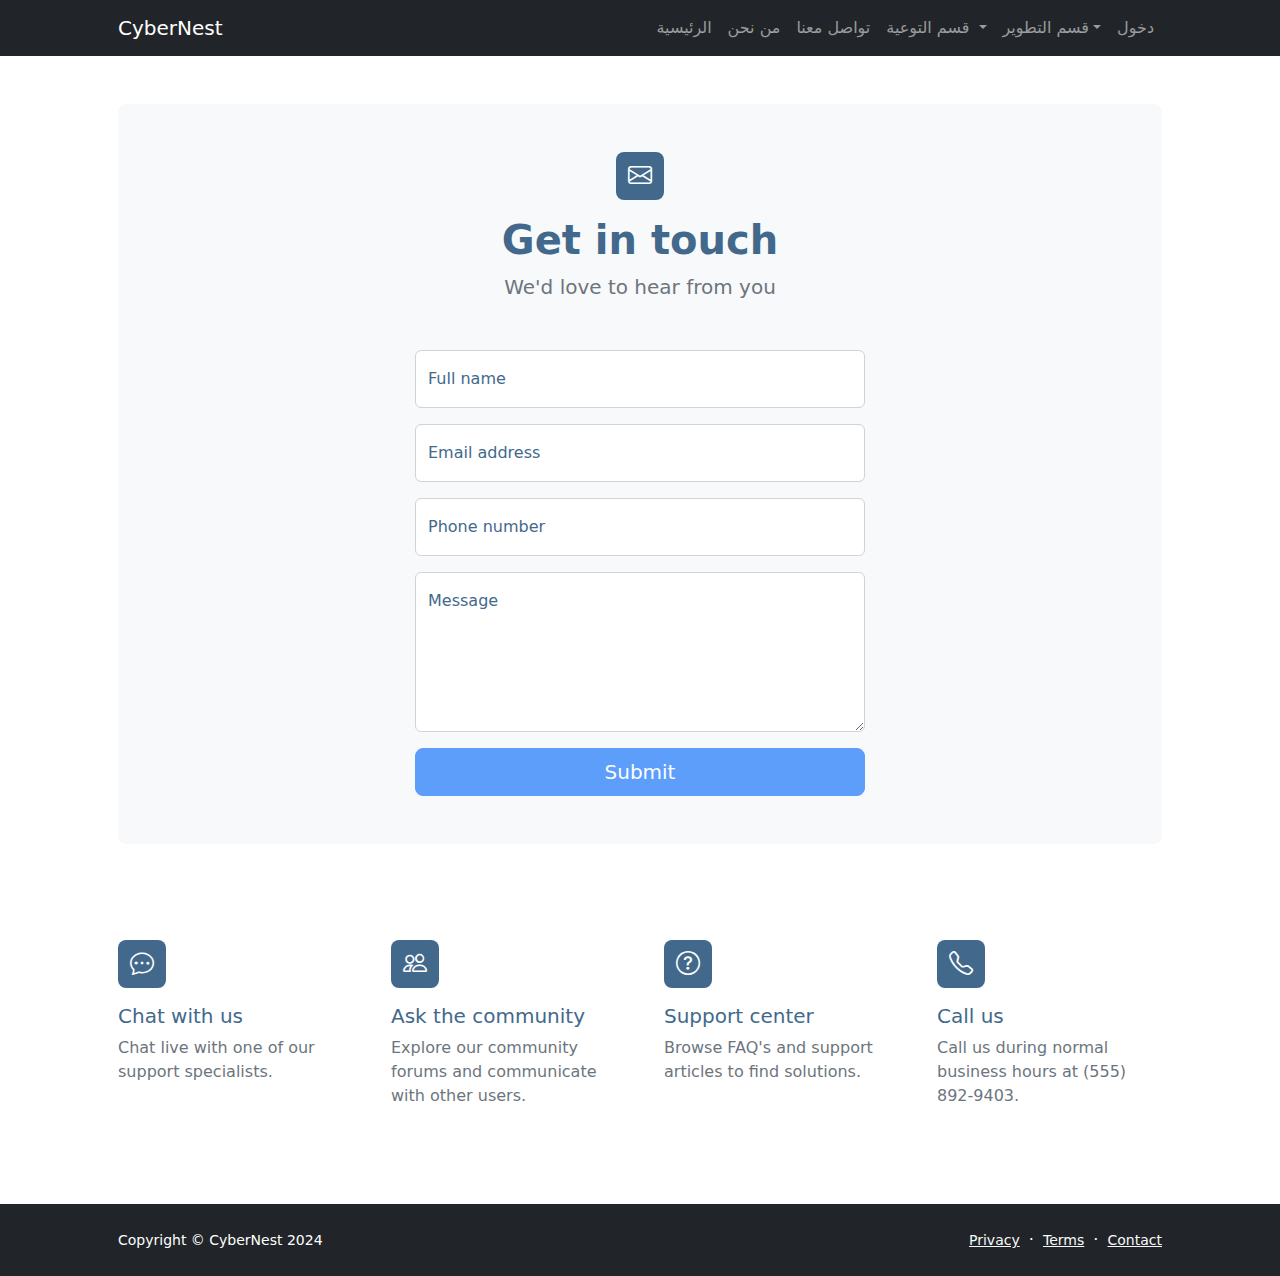
<file: contact.html>
<!DOCTYPE html>
<html lang="en">
    <head>
        <meta charset="utf-8" />
        <meta name="viewport" content="width=device-width, initial-scale=1, shrink-to-fit=no" />
        <meta name="description" content />
        <meta name="author" content />
        <title>Modern Business - Start Bootstrap Template</title>
        <!-- Favicon-->
        <link rel="icon" type="image/x-icon" href="assets/cyber.ico" />
                <!-- Bootstrap icons-->
        <link href="https://cdn.jsdelivr.net/npm/bootstrap-icons@1.5.0/font/bootstrap-icons.css" rel="stylesheet" />
        <!-- Core theme CSS (includes Bootstrap)-->
        <link href="css/styles.css" rel="stylesheet" />
    </head>
    <body class="d-flex flex-column">
        <main class="flex-shrink-0">
            <!-- Navigation-->
            <nav class="navbar navbar-expand-lg navbar-dark bg-dark">
                <div class="container px-5">
                    <a class="navbar-brand" href="index.html">CyberNest</a>
                    <button class="navbar-toggler" type="button" data-bs-toggle="collapse" data-bs-target="#navbarSupportedContent" aria-controls="navbarSupportedContent" aria-expanded="false" aria-label="Toggle navigation"><span class="navbar-toggler-icon"></span></button>
                    <div class="collapse navbar-collapse" id="navbarSupportedContent">
                        <ul class="navbar-nav ms-auto mb-2 mb-lg-0">
                            <li class="nav-item"><a class="nav-link" href="index.html"> الرئيسية </a></li>
                            <li class="nav-item"><a class="nav-link" href="about.html"> من نحن </a></li>
                            <li class="nav-item"><a class="nav-link" href="contact.html">تواصل معنا</a></li>
                            
                            
                            <li class="nav-item dropdown">
                                <a class="nav-link dropdown-toggle" id="navbarDropdownBlog" href="#" role="button" data-bs-toggle="dropdown" aria-expanded="false">قسم التوعية </a>
                                <ul class="dropdown-menu dropdown-menu-end" aria-labelledby="navbarDropdownBlog">
                                    <li><a class="dropdown-item" href="blog-home.html">مدونة الطلاب </a></li>
                                    <li><a class="dropdown-item" href="blog-post.html">مدونة الموظفين </a></li>
                                    <li><a class="dropdown-item" href="blog-post.html">مدونة العامة  </a></li>
                                </ul>
                            </li>
                            <li class="nav-item dropdown">
                                <a class="nav-link dropdown-toggle" id="navbarDropdownPortfolio" href="#" role="button" data-bs-toggle="dropdown" aria-expanded="false">قسم التطوير</a>
                                <ul class="dropdown-menu dropdown-menu-end" aria-labelledby="navbarDropdownPortfolio">
                                    <li><a class="dropdown-item" href="portfolio-overview.html">مسارات الامن السيبراني </a></li>
                                    <li><a class="dropdown-item" href="portfolio-item.html">مصادر</a></li>
                                    <li><a class="dropdown-item" href="portfolio-item.html">تحديات CTF </a></li>
                                </ul>
                                <li class="nav-item"><a class="nav-link" href="sign2.php">دخول</a></li>
                            </li>
                        </ul>
                    </div>
                </div>
            </nav>
            <!-- Page content-->
            <section class="py-5">
                <div class="container px-5">
                    <!-- Contact form-->
                    <div class="bg-light rounded-3 py-5 px-4 px-md-5 mb-5">
                        <div class="text-center mb-5">
                            <div class="feature bg-primary bg-gradient text-white rounded-3 mb-3"><i class="bi bi-envelope"></i></div>
                            <h1 class="fw-bolder">Get in touch</h1>
                            <p class="lead fw-normal text-muted mb-0">We'd love to hear from you</p>
                        </div>
                        <div class="row gx-5 justify-content-center">
                            <div class="col-lg-8 col-xl-6">
                                <!-- * * * * * * * * * * * * * * *-->
                                <!-- * * SB Forms Contact Form * *-->
                                <!-- * * * * * * * * * * * * * * *-->
                                <!-- This form is pre-integrated with SB Forms.-->
                                <!-- To make this form functional, sign up at-->
                                <!-- https://startbootstrap.com/solution/contact-forms-->
                                <!-- to get an API token!-->
                                <form id="contactForm" data-sb-form-api-token="API_TOKEN">
                                    <!-- Name input-->
                                    <div class="form-floating mb-3">
                                        <input class="form-control" id="name" type="text" placeholder="Enter your name..." data-sb-validations="required" />
                                        <label for="name">Full name</label>
                                        <div class="invalid-feedback" data-sb-feedback="name:required">A name is required.</div>
                                    </div>
                                    <!-- Email address input-->
                                    <div class="form-floating mb-3">
                                        <input class="form-control" id="email" type="email" placeholder="name@example.com" data-sb-validations="required,email" />
                                        <label for="email">Email address</label>
                                        <div class="invalid-feedback" data-sb-feedback="email:required">An email is required.</div>
                                        <div class="invalid-feedback" data-sb-feedback="email:email">Email is not valid.</div>
                                    </div>
                                    <!-- Phone number input-->
                                    <div class="form-floating mb-3">
                                        <input class="form-control" id="phone" type="tel" placeholder="(123) 456-7890" data-sb-validations="required" />
                                        <label for="phone">Phone number</label>
                                        <div class="invalid-feedback" data-sb-feedback="phone:required">A phone number is required.</div>
                                    </div>
                                    <!-- Message input-->
                                    <div class="form-floating mb-3">
                                        <textarea class="form-control" id="message" type="text" placeholder="Enter your message here..." style="height: 10rem" data-sb-validations="required"></textarea>
                                        <label for="message">Message</label>
                                        <div class="invalid-feedback" data-sb-feedback="message:required">A message is required.</div>
                                    </div>
                                    <!-- Submit success message-->
                                    <!---->
                                    <!-- This is what your users will see when the form-->
                                    <!-- has successfully submitted-->
                                    <div class="d-none" id="submitSuccessMessage">
                                        <div class="text-center mb-3">
                                            <div class="fw-bolder">Form submission successful!</div>
                                            To activate this form, sign up at
                                            <br />
                                            <a href="https://startbootstrap.com/solution/contact-forms">https://startbootstrap.com/solution/contact-forms</a>
                                        </div>
                                    </div>
                                    <!-- Submit error message-->
                                    <!---->
                                    <!-- This is what your users will see when there is-->
                                    <!-- an error submitting the form-->
                                    <div class="d-none" id="submitErrorMessage"><div class="text-center text-danger mb-3">Error sending message!</div></div>
                                    <!-- Submit Button-->
                                    <div class="d-grid"><button class="btn btn-primary btn-lg disabled" id="submitButton" type="submit">Submit</button></div>
                                </form>
                            </div>
                        </div>
                    </div>
                    <!-- Contact cards-->
                    <div class="row gx-5 row-cols-2 row-cols-lg-4 py-5">
                        <div class="col">
                            <div class="feature bg-primary bg-gradient text-white rounded-3 mb-3"><i class="bi bi-chat-dots"></i></div>
                            <div class="h5 mb-2">Chat with us</div>
                            <p class="text-muted mb-0">Chat live with one of our support specialists.</p>
                        </div>
                        <div class="col">
                            <div class="feature bg-primary bg-gradient text-white rounded-3 mb-3"><i class="bi bi-people"></i></div>
                            <div class="h5">Ask the community</div>
                            <p class="text-muted mb-0">Explore our community forums and communicate with other users.</p>
                        </div>
                        <div class="col">
                            <div class="feature bg-primary bg-gradient text-white rounded-3 mb-3"><i class="bi bi-question-circle"></i></div>
                            <div class="h5">Support center</div>
                            <p class="text-muted mb-0">Browse FAQ's and support articles to find solutions.</p>
                        </div>
                        <div class="col">
                            <div class="feature bg-primary bg-gradient text-white rounded-3 mb-3"><i class="bi bi-telephone"></i></div>
                            <div class="h5">Call us</div>
                            <p class="text-muted mb-0">Call us during normal business hours at (555) 892-9403.</p>
                        </div>
                    </div>
                </div>
            </section>
        </main>
        <!-- Footer-->
        <footer class="bg-dark py-4 mt-auto">
            <div class="container px-5">
                <div class="row align-items-center justify-content-between flex-column flex-sm-row">
                    <div class="col-auto"><div class="small m-0 text-white">Copyright &copy; CyberNest 2024</div></div>
                    <div class="col-auto">
                        <a class="link-light small" href="#!">Privacy</a>
                        <span class="text-white mx-1">&middot;</span>
                        <a class="link-light small" href="#!">Terms</a>
                        <span class="text-white mx-1">&middot;</span>
                        <a class="link-light small" href="#!">Contact</a>
                    </div>
                </div>
            </div>
        </footer>
        <!-- Bootstrap core JS-->
        <script src="https://cdn.jsdelivr.net/npm/bootstrap@5.2.3/dist/js/bootstrap.bundle.min.js"></script>
        <!-- Core theme JS-->
        <script src="js/scripts.js"></script>
        <!-- * * * * * * * * * * * * * * * * * * * * * * * * * * * * * * * * * * * * * * * *-->
        <!-- * *                               SB Forms JS                               * *-->
        <!-- * * Activate your form at https://startbootstrap.com/solution/contact-forms * *-->
        <!-- * * * * * * * * * * * * * * * * * * * * * * * * * * * * * * * * * * * * * * * *-->
        <script src="https://cdn.startbootstrap.com/sb-forms-latest.js"></script>
    </body>
</html>
</file>
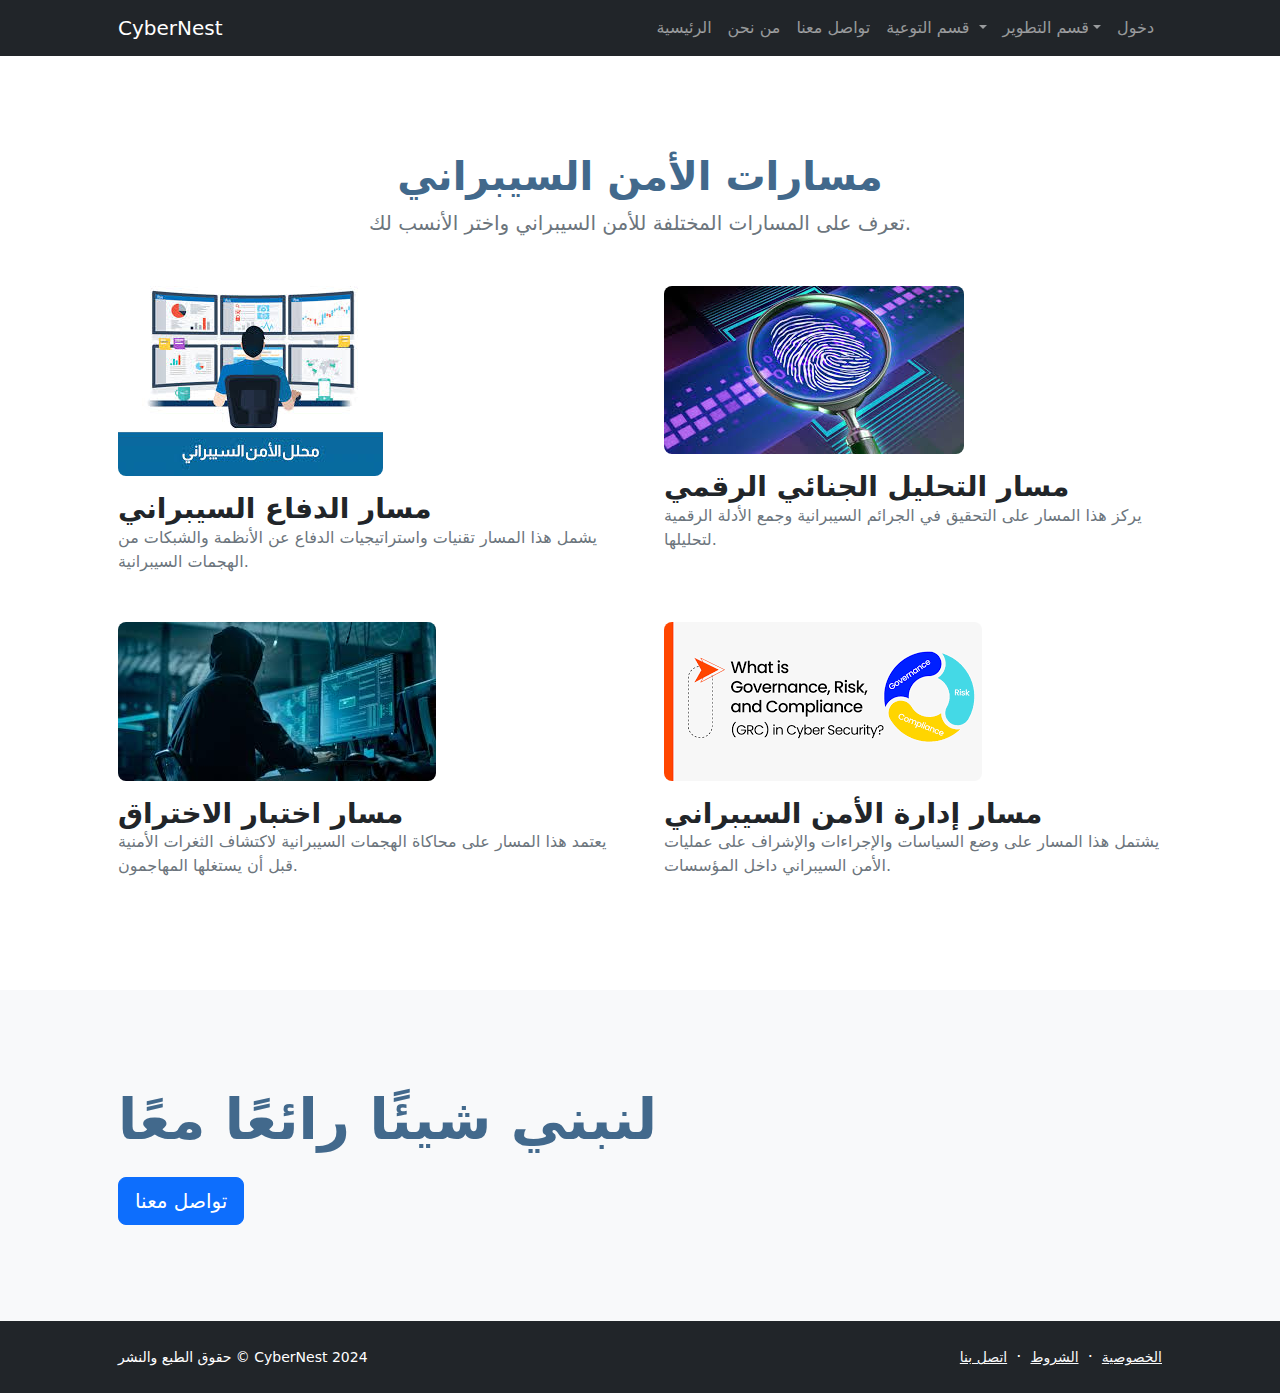
<file: portfolio-overview.html>
<!DOCTYPE html>
<html lang="en">
    <head>
        <meta charset="utf-8" />
        <meta name="viewport" content="width=device-width, initial-scale=1, shrink-to-fit=no" />
        <meta name="description" content="" />
        <meta name="author" content="" />
        <title>CyberNest - مسارات الأمن السيبراني</title>
        <!-- <script>
            window.onload = function() {
                if (!localStorage.getItem('loggedIn')) {
                    window.location.href = 'sign2.php';
                }
            };
        </script>-->
        <!-- Favicon-->
        <link rel="icon" type="image/x-icon" href="assets/cyber.ico" />
                <!-- Bootstrap icons-->
        <link href="https://cdn.jsdelivr.net/npm/bootstrap-icons@1.5.0/font/bootstrap-icons.css" rel="stylesheet" />
        <!-- Core theme CSS (includes Bootstrap)-->
        <link href="css/styles.css" rel="stylesheet" />
    </head>
    <body class="d-flex flex-column h-100">
        <main class="flex-shrink-0">
            <!-- Navigation-->
            <nav class="navbar navbar-expand-lg navbar-dark bg-dark">
                <div class="container px-5">
                    <a class="navbar-brand" href="index.html">CyberNest</a>
                    <button class="navbar-toggler" type="button" data-bs-toggle="collapse" data-bs-target="#navbarSupportedContent" aria-controls="navbarSupportedContent" aria-expanded="false" aria-label="Toggle navigation"><span class="navbar-toggler-icon"></span></button>
                    <div class="collapse navbar-collapse" id="navbarSupportedContent">
                        <ul class="navbar-nav ms-auto mb-2 mb-lg-0">
                            <li class="nav-item"><a class="nav-link" href="index.html"> الرئيسية </a></li>
                            <li class="nav-item"><a class="nav-link" href="about.html"> من نحن </a></li>
                            <li class="nav-item"><a class="nav-link" href="contact.html">تواصل معنا</a></li>
                            
                            
                            <li class="nav-item dropdown">
                                <a class="nav-link dropdown-toggle" id="navbarDropdownBlog" href="#" role="button" data-bs-toggle="dropdown" aria-expanded="false">قسم التوعية </a>
                                <ul class="dropdown-menu dropdown-menu-end" aria-labelledby="navbarDropdownBlog">
                                    <li><a class="dropdown-item" href="blog-home.html">مدونة الطلاب </a></li>
                                    <li><a class="dropdown-item" href="blog-post.html">مدونة الموظفين </a></li>
                                    <li><a class="dropdown-item" href="blog-general.html">مدونة العامة  </a></li>
                                </ul>
                            </li>
                            <li class="nav-item dropdown">
                                <a class="nav-link dropdown-toggle" id="navbarDropdownPortfolio" href="#" role="button" data-bs-toggle="dropdown" aria-expanded="false">قسم التطوير</a>
                                <ul class="dropdown-menu dropdown-menu-end" aria-labelledby="navbarDropdownPortfolio">
                                    <li><a class="dropdown-item" href="portfolio-overview.html">مسارات الامن السيبراني </a></li>
                                    <li><a class="dropdown-item" href="portfolio-item.html">مصادر</a></li>
                                    <li><a class="dropdown-item" href="portfolio-item.html">تحديات CTF </a></li>
                                </ul>
                                <li class="nav-item"><a class="nav-link" href="sign2.php">دخول</a></li>
                            </li>
                        </ul>
                    </div>
                </div>
            </nav>
            <!-- Page Content-->
            <section class="py-5">
                <div class="container px-5 my-5">
                    <div class="text-center mb-5">
                        <h1 class="fw-bolder">مسارات الأمن السيبراني</h1>
                        <p class="lead fw-normal text-muted mb-0">تعرف على المسارات المختلفة للأمن السيبراني واختر الأنسب لك.</p>
                    </div>
                    <div class="row gx-5">
                        <div class="col-lg-6">
                            <div class="position-relative mb-5">
                                <img class="img-fluid rounded-3 mb-3" src="assets/bt.jpg" alt="مسار الدفاع السيبراني" /><br>
                                <a class="h3 fw-bolder text-decoration-none link-dark stretched-link" href="#!">مسار الدفاع السيبراني</a>
                                <p class="text-muted">يشمل هذا المسار تقنيات واستراتيجيات الدفاع عن الأنظمة والشبكات من الهجمات السيبرانية.</p>
                            </div>
                        </div>
                        <div class="col-lg-6">
                            <div class="position-relative mb-5">
                                <img class="img-fluid rounded-3 mb-3" src="assets/fr.jpg" alt="مسار التحليل الجنائي الرقمي" /><br>
                                <a class="h3 fw-bolder text-decoration-none link-dark stretched-link" href="#!">مسار التحليل الجنائي الرقمي</a>
                                <p class="text-muted">يركز هذا المسار على التحقيق في الجرائم السيبرانية وجمع الأدلة الرقمية لتحليلها.</p>
                            </div>
                        </div>
                        <div class="col-lg-6">
                            <div class="position-relative mb-5 mb-lg-0">
                                <img class="img-fluid rounded-3 mb-3" src="assets/pt.jpg" alt="مسار اختبار الاختراق" /><br>
                                <a class="h3 fw-bolder text-decoration-none link-dark stretched-link" href="#!">مسار اختبار الاختراق</a>
                                <p class="text-muted">يعتمد هذا المسار على محاكاة الهجمات السيبرانية لاكتشاف الثغرات الأمنية قبل أن يستغلها المهاجمون.</p>
                            </div>
                        </div>
                        <div class="col-lg-6">
                            <div class="position-relative">
                                <img class="img-fluid rounded-3 mb-3" src="assets/grc.png" alt="مسار إدارة الأمن السيبراني" /><br>
                                <a class="h3 fw-bolder text-decoration-none link-dark stretched-link" href="#!">مسار إدارة الأمن السيبراني</a>
                                <p class="text-muted">يشتمل هذا المسار على وضع السياسات والإجراءات والإشراف على عمليات الأمن السيبراني داخل المؤسسات.</p>
                            </div>
                        </div>
                    </div>
                </div>
            </section>
            <section class="py-5 bg-light">
                <div class="container px-5 my-5">
                    <h2 class="display-4 fw-bolder mb-4">لنبني شيئًا رائعًا معًا</h2>
                    <a class="btn btn-lg btn-primary" href="#!">تواصل معنا</a>
                </div>
            </section>
        </main>
        <!-- Footer-->
        <footer class="bg-dark py-4 mt-auto">
            <div class="container px-5">
                <div class="row align-items-center justify-content-between flex-column flex-sm-row">
                    <div class="col-auto"><div class="small m-0 text-white">حقوق الطبع والنشر &copy; CyberNest 2024</div></div>
                    <div class="col-auto">
                        <a class="link-light small" href="#!">الخصوصية</a>
                        <span class="text-white mx-1">&middot;</span>
                        <a class="link-light small" href="#!">الشروط</a>
                        <span class="text-white mx-1">&middot;</span>
                        <a class="link-light small" href="#!">اتصل بنا</a>
                    </div>
                </div>
            </div>
        </footer>
        <!-- Bootstrap core JS-->
        <script src="https://cdn.jsdelivr.net/npm/bootstrap@5.2.3/dist/js/bootstrap.bundle.min.js"></script>
        <!-- Core theme JS-->
        <script src="js/scripts.js"></script>
    </body>
</html>
</file>
